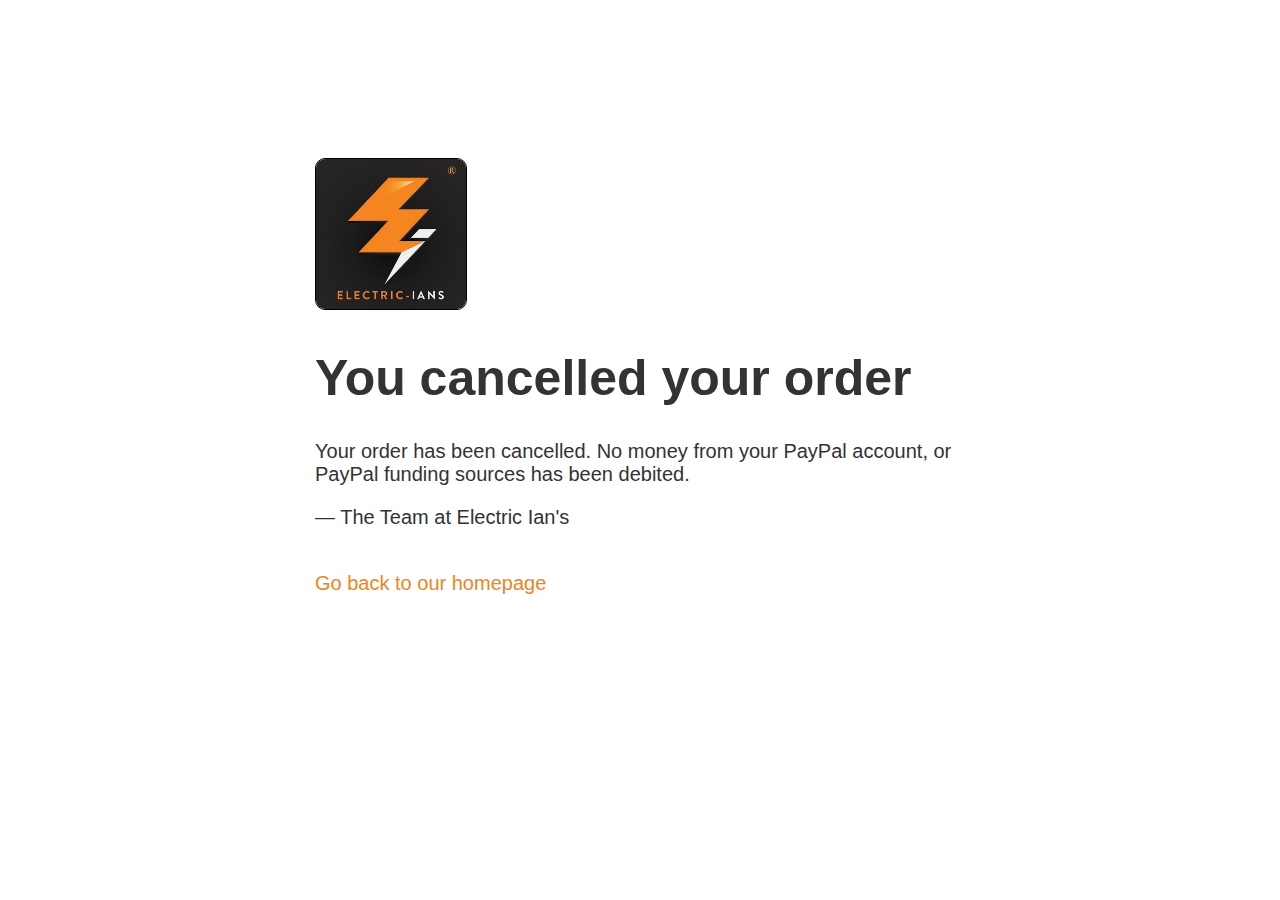
<file: cancelled.html>
<!doctype html>
<title>Order Cancelled - Electric Ian's</title>
<head>
  <!-- Global site tag (gtag.js) - Google Analytics -->
<script async src="https://www.googletagmanager.com/gtag/js?id=UA-163901476-1"></script>
<script>
  window.dataLayer = window.dataLayer || [];
  function gtag(){dataLayer.push(arguments);}
  gtag('js', new Date());

  gtag('config', 'UA-163901476-1');
</script>


</head>
<style>
  body { text-align: center; padding: 150px; }
  h1 { font-size: 50px; }
  body { font: 20px Helvetica, sans-serif; color: #333; }
  article { display: block; text-align: left; width: 650px; margin: 0 auto; }
  a { color: #f08422; text-decoration: none; }
  a:hover { color: #333; text-decoration: none; }
  img#about-logo {
    border-radius: 10px;
    border: 1px solid black;
}
</style>

<article>
<a href="http://www.electric-ians.com">
<img id="about-logo" border="0" alt="electric-ians" src="images/logo.png" width="150"></a>
    <h1>You cancelled your order</h1>
    <div>
        <p>Your order has been cancelled. No money from your PayPal account, or PayPal funding sources has been debited. </p>
        <p>&mdash; The Team at Electric Ian's</p><br>
        <a href="http://www.electric-ians.com">Go back to our homepage</a>
    </div>
</article>
</file>
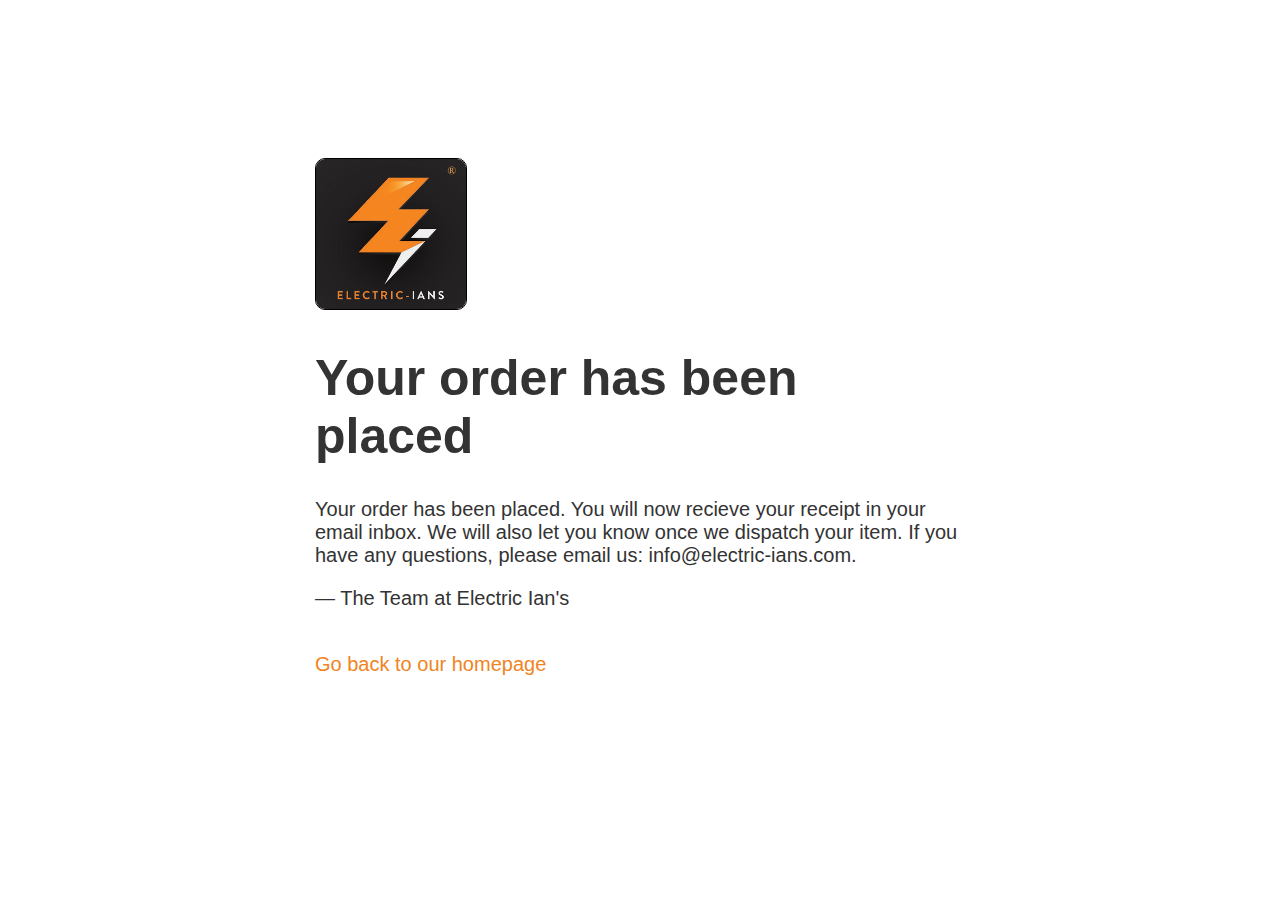
<file: success.html>
<!doctype html>
<title>Order Placed - Electric Ian's</title>
<head>
  <!-- Global site tag (gtag.js) - Google Analytics -->
<script async src="https://www.googletagmanager.com/gtag/js?id=UA-163901476-1"></script>
<script>
  window.dataLayer = window.dataLayer || [];
  function gtag(){dataLayer.push(arguments);}
  gtag('js', new Date());

  gtag('config', 'UA-163901476-1');
</script>

</head>
<style>
  body { text-align: center; padding: 150px; }
  h1 { font-size: 50px; }
  body { font: 20px Helvetica, sans-serif; color: #333; }
  article { display: block; text-align: left; width: 650px; margin: 0 auto; }
  a { color: #f08422; text-decoration: none; }
  a:hover { color: #333; text-decoration: none; }
  img#about-logo {
    border-radius: 10px;
    border: 1px solid black;
}
</style>

<article>
<a href="http://www.electric-ians.com">
<img id="about-logo" border="0" alt="electric-ians" src="images/logo.png" width="150"></a>
    <h1>Your order has been placed</h1>
    <div>
        <p>Your order has been placed. You will now recieve your receipt in your email inbox. We will also let you know once we dispatch your item. If you have any questions, please email us: info@electric-ians.com.</p>
        <p>&mdash; The Team at Electric Ian's</p><br>
        <a href="http://www.electric-ians.com">Go back to our homepage</a>
    </div>
</article>
</file>
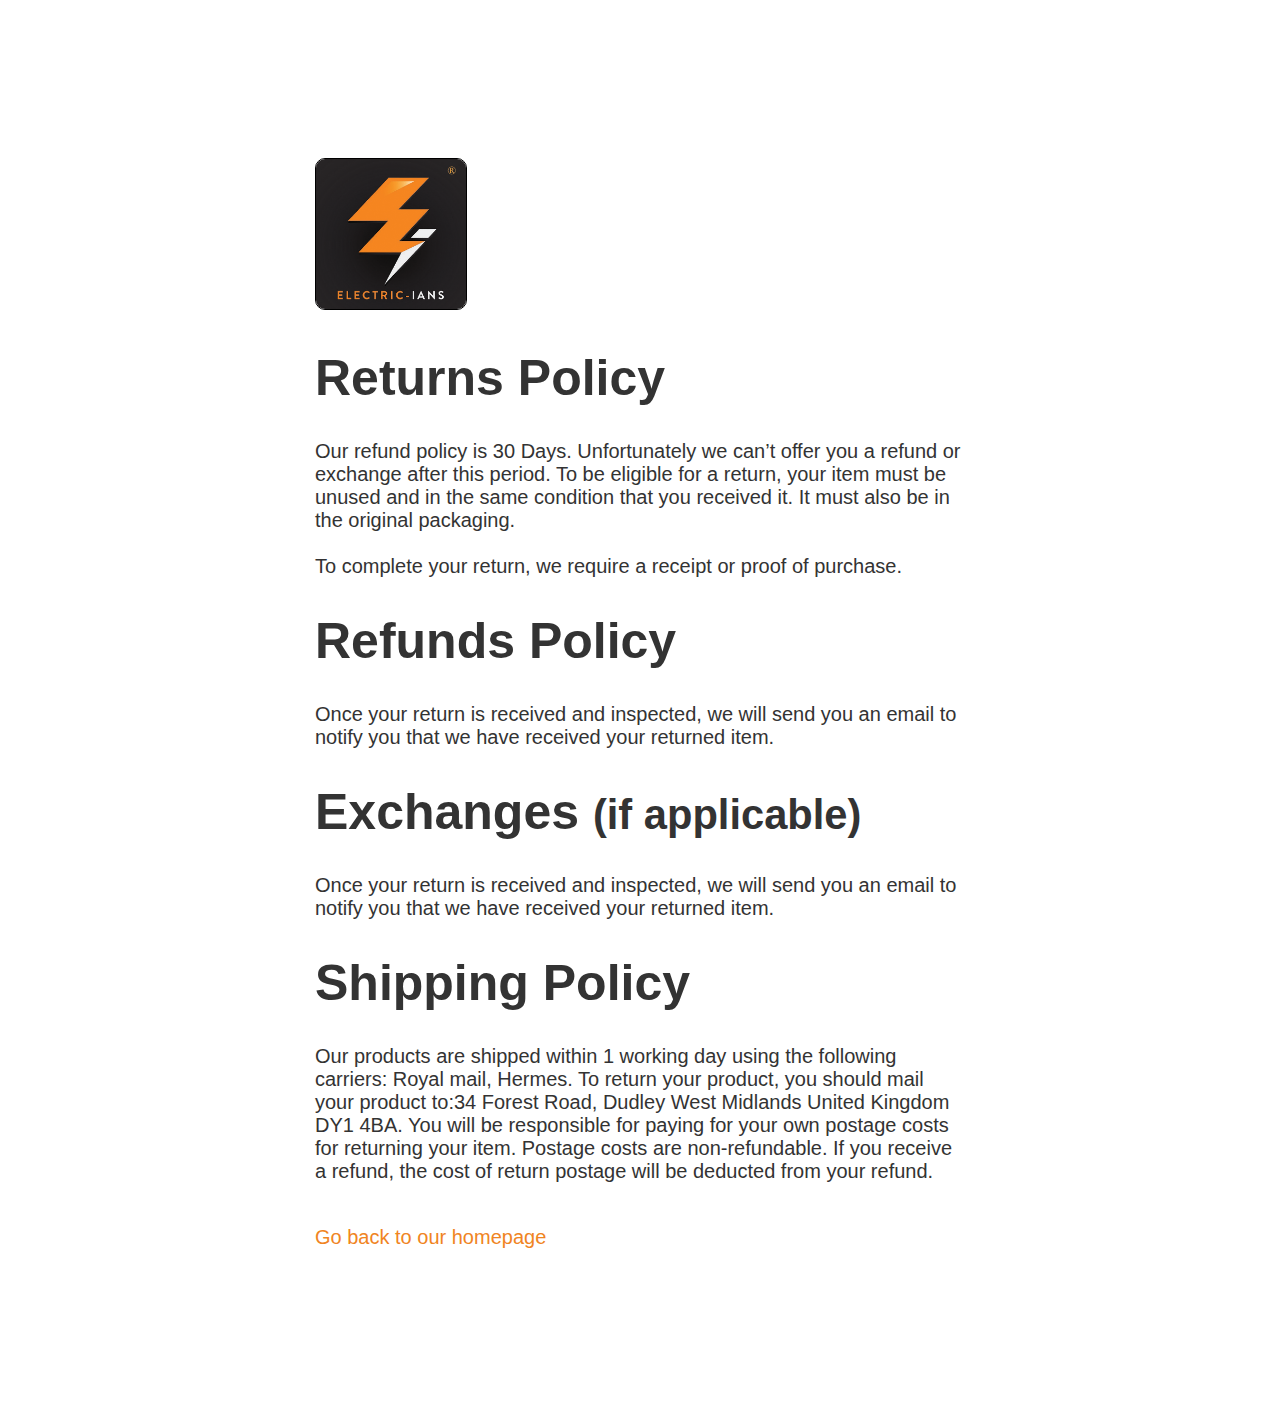
<file: terms.html>
<!doctype html>
<title>Policies - Electric Ian's</title>
<head>
  <!-- Global site tag (gtag.js) - Google Analytics -->
<script async src="https://www.googletagmanager.com/gtag/js?id=UA-163901476-1"></script>
<script>
  window.dataLayer = window.dataLayer || [];
  function gtag(){dataLayer.push(arguments);}
  gtag('js', new Date());

  gtag('config', 'UA-163901476-1');
</script>

</head>
<style>
  body { text-align: center; padding: 150px; }
  h1 { font-size: 50px; }
  body { font: 20px Helvetica, sans-serif; color: #333; }
  article { display: block; text-align: left; width: 650px; margin: 0 auto; }
  a { color: #f08422; text-decoration: none; }
  a:hover { color: #333; text-decoration: none; }
  img#about-logo {
    border-radius: 10px;
    border: 1px solid black;
}
</style>

<article>
<a href="http://www.electric-ians.com">
<img id="about-logo" border="0" alt="electric-ians" src="images/logo.png" width="150"></a>
    <a id="returns"></a>
    <h1>Returns Policy</h1>
    <div>
        <p>Our refund policy is 30 Days. Unfortunately we can’t offer you a refund or exchange after this period. To be eligible for a return, your item must be unused and in the same condition that you received it. It must also be in the original packaging.<br><br>

To complete your return, we require a receipt or proof of purchase. </p>
    </div>
    <a id="refunds"></a>
    <h1>Refunds Policy</h1>
    <div>
        <p>Once your return is received and inspected, we will send you an email to notify you that we have received your returned item.</p>
    </div>
    
    <a id="exchanges"></a>
    <h1>Exchanges <small> (if applicable)</small></h1>
    <div>
        <p>Once your return is received and inspected, we will send you an email to notify you that we have received your returned item.</p>
    </div>
    
    <a id="shipping"></a>
        <h1>Shipping Policy</small></h1>
    <div>
        <p>Our products are shipped within 1 working day using the following carriers:    Royal mail, Hermes. To return your product, you should mail your product to:34 Forest Road, Dudley West Midlands United Kingdom DY1 4BA. You will be responsible for paying for your own postage costs for returning your item. Postage costs are non-refundable. If you receive a refund, the cost of return postage will be deducted from your refund.</p>
    </div><br>
        <a href="http://www.electric-ians.com">Go back to our homepage</a>
</article>
</file>
